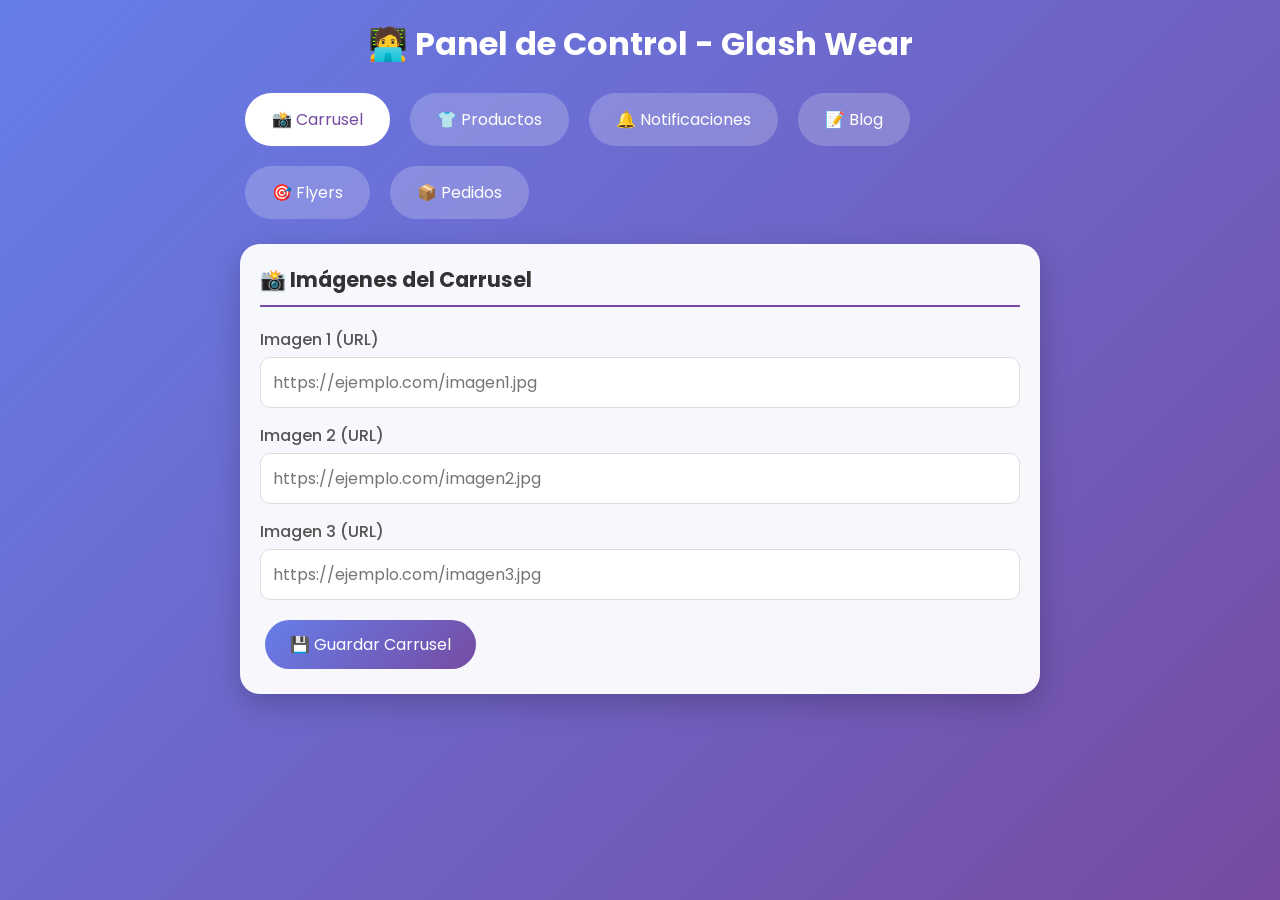
<file: admin.html>
<!DOCTYPE html>
<html lang="es">
<head>
    <meta charset="UTF-8">
    <meta name="viewport" content="width=device-width, initial-scale=1.0">
    <title>Panel Administrativo</title>
    <link rel="stylesheet" href="https://cdnjs.cloudflare.com/ajax/libs/font-awesome/6.0.0/css/all.min.css">
    <link href="https://fonts.googleapis.com/css2?family=Poppins:wght@400;600&display=swap" rel="stylesheet">
    <style>
        * {
            margin: 0;
            padding: 0;
            box-sizing: border-box;
            font-family: 'Poppins', sans-serif;
        }
        
        body {
            background: linear-gradient(135deg, #667eea 0%, #764ba2 100%);
            min-height: 100vh;
            padding: 20px;
        }
        
        .admin-container {
            max-width: 800px;
            margin: 0 auto;
        }
        
        h1 {
            color: white;
            margin-bottom: 20px;
            text-align: center;
        }
        
        .admin-card {
            background: rgba(255, 255, 255, 0.95);
            border-radius: 20px;
            padding: 20px;
            margin-bottom: 20px;
            box-shadow: 0 10px 30px rgba(0,0,0,0.2);
        }
        
        .admin-card h2 {
            margin-bottom: 20px;
            color: #333;
            font-size: 1.3rem;
            border-bottom: 2px solid #764ba2;
            padding-bottom: 10px;
        }
        
        .input-group {
            margin-bottom: 15px;
        }
        
        .input-group label {
            display: block;
            margin-bottom: 5px;
            color: #555;
            font-weight: 500;
        }
        
        .input-group input, .input-group textarea {
            width: 100%;
            padding: 12px;
            border: 1px solid #ddd;
            border-radius: 10px;
            font-size: 1rem;
            transition: border 0.3s;
        }
        
        .input-group input:focus, .input-group textarea:focus {
            outline: none;
            border-color: #764ba2;
        }
        
        button {
            background: linear-gradient(135deg, #667eea 0%, #764ba2 100%);
            color: white;
            border: none;
            padding: 12px 25px;
            border-radius: 30px;
            font-size: 1rem;
            cursor: pointer;
            margin: 5px;
            transition: transform 0.2s;
        }
        
        button:hover {
            transform: scale(1.05);
        }
        
        button.danger {
            background: linear-gradient(135deg, #f093fb 0%, #f5576c 100%);
        }
        
        .product-list {
            margin-top: 20px;
        }
        
        .product-item {
            background: #f8f9fa;
            border-radius: 10px;
            padding: 15px;
            margin-bottom: 10px;
            display: flex;
            justify-content: space-between;
            align-items: center;
        }
        
        .product-info h3 {
            color: #333;
            margin-bottom: 5px;
        }
        
        .product-info p {
            color: #666;
            font-size: 0.9rem;
        }
        
        .product-actions button {
            padding: 8px 15px;
            margin: 0 5px;
        }
        
        .notification-badge {
            background: #f5576c;
            color: white;
            padding: 2px 8px;
            border-radius: 10px;
            font-size: 0.8rem;
            margin-left: 10px;
        }
        
        .tabs {
            display: flex;
            gap: 10px;
            margin-bottom: 20px;
            flex-wrap: wrap;
        }
        
        .tab-btn {
            background: rgba(255,255,255,0.2);
            color: white;
            border: 2px solid transparent;
        }
        
        .tab-btn.active {
            background: white;
            color: #764ba2;
        }
    </style>
</head>
<body>
    <div class="admin-container">
        <h1>🧑‍💻 Panel de Control - Glash Wear</h1>
        
        <div class="tabs">
            <button class="tab-btn active" onclick="mostrarSeccion('carrusel')">📸 Carrusel</button>
            <button class="tab-btn" onclick="mostrarSeccion('productos')">👕 Productos</button>
            <button class="tab-btn" onclick="mostrarSeccion('notificacion')">🔔 Notificaciones</button>
            <button class="tab-btn" onclick="mostrarSeccion('blog')">📝 Blog</button>
            <button class="tab-btn" onclick="mostrarSeccion('flyers')">🎯 Flyers</button>
            <button class="tab-btn" onclick="mostrarSeccion('pedidos')">📦 Pedidos</button>
        </div>
        
        <!-- SECCIÓN CARRUSEL -->
        <div id="seccion-carrusel" class="admin-card">
            <h2>📸 Imágenes del Carrusel</h2>
            <div class="input-group">
                <label>Imagen 1 (URL)</label>
                <input type="text" id="slide1" placeholder="https://ejemplo.com/imagen1.jpg">
            </div>
            <div class="input-group">
                <label>Imagen 2 (URL)</label>
                <input type="text" id="slide2" placeholder="https://ejemplo.com/imagen2.jpg">
            </div>
            <div class="input-group">
                <label>Imagen 3 (URL)</label>
                <input type="text" id="slide3" placeholder="https://ejemplo.com/imagen3.jpg">
            </div>
            <button onclick="guardarCarrusel()">💾 Guardar Carrusel</button>
        </div>
        
        <!-- SECCIÓN PRODUCTOS -->
        <div id="seccion-productos" class="admin-card" style="display: none;">
            <h2>👕 Productos</h2>
            <div class="input-group">
                <label>Nombre del producto</label>
                <input type="text" id="prodNombre" placeholder="Ej: Camiseta Básica">
            </div>
            <div class="input-group">
                <label>Precio</label>
                <input type="number" id="prodPrecio" placeholder="25.99">
            </div>
            <div class="input-group">
                <label>Descripción</label>
                <textarea id="prodDesc" rows="3" placeholder="Descripción del producto"></textarea>
            </div>
            <div class="input-group">
                <label>URL de la imagen</label>
                <input type="text" id="prodImg" placeholder="https://ejemplo.com/imagen.jpg">
            </div>
            <button onclick="agregarProducto()">➕ Agregar Producto</button>
            
            <div class="product-list" id="productosLista">
                <!-- Se llenará con JS -->
            </div>
        </div>
        
        <!-- SECCIÓN NOTIFICACIÓN -->
        <div id="seccion-notificacion" class="admin-card" style="display: none;">
            <h2>🔔 Notificación (Campanita)</h2>
            <div class="input-group">
                <label>Mensaje de notificación</label>
                <textarea id="notifMensaje" rows="4" placeholder="Escribe el mensaje que verán los usuarios..."></textarea>
            </div>
            <button onclick="guardarNotificacion()">🔔 Enviar Notificación</button>
        </div>
        
        <!-- SECCIÓN BLOG -->
        <div id="seccion-blog" class="admin-card" style="display: none;">
            <h2>📝 Blog / Nota Central</h2>
            <div class="input-group">
                <label>Mensaje del blog</label>
                <textarea id="blogMensaje" rows="4" placeholder="Escribe la nota que aparecerá en la página principal..."></textarea>
            </div>
            <button onclick="guardarBlog()">📝 Actualizar Blog</button>
        </div>
        
        <!-- SECCIÓN FLYERS -->
        <div id="seccion-flyers" class="admin-card" style="display: none;">
            <h2>🎯 Flyers Publicitarios</h2>
            <div class="input-group">
                <label>Flyer 1 (URL)</label>
                <input type="text" id="flyer1" placeholder="https://ejemplo.com/flyer1.jpg">
            </div>
            <div class="input-group">
                <label>Flyer 2 (URL)</label>
                <input type="text" id="flyer2" placeholder="https://ejemplo.com/flyer2.jpg">
            </div>
            <div class="input-group">
                <label>Flyer 3 (URL)</label>
                <input type="text" id="flyer3" placeholder="https://ejemplo.com/flyer3.jpg">
            </div>
            <button onclick="guardarFlyers()">🎯 Guardar Flyers</button>
        </div>
        
        <!-- SECCIÓN PEDIDOS -->
        <div id="seccion-pedidos" class="admin-card" style="display: none;">
            <h2>📦 Pedidos Recibidos</h2>
            <div id="pedidosLista">
                <!-- Se llenará con JS -->
            </div>
        </div>
    </div>

    <script src="admin.js"></script>
</body>
</html>
</file>
